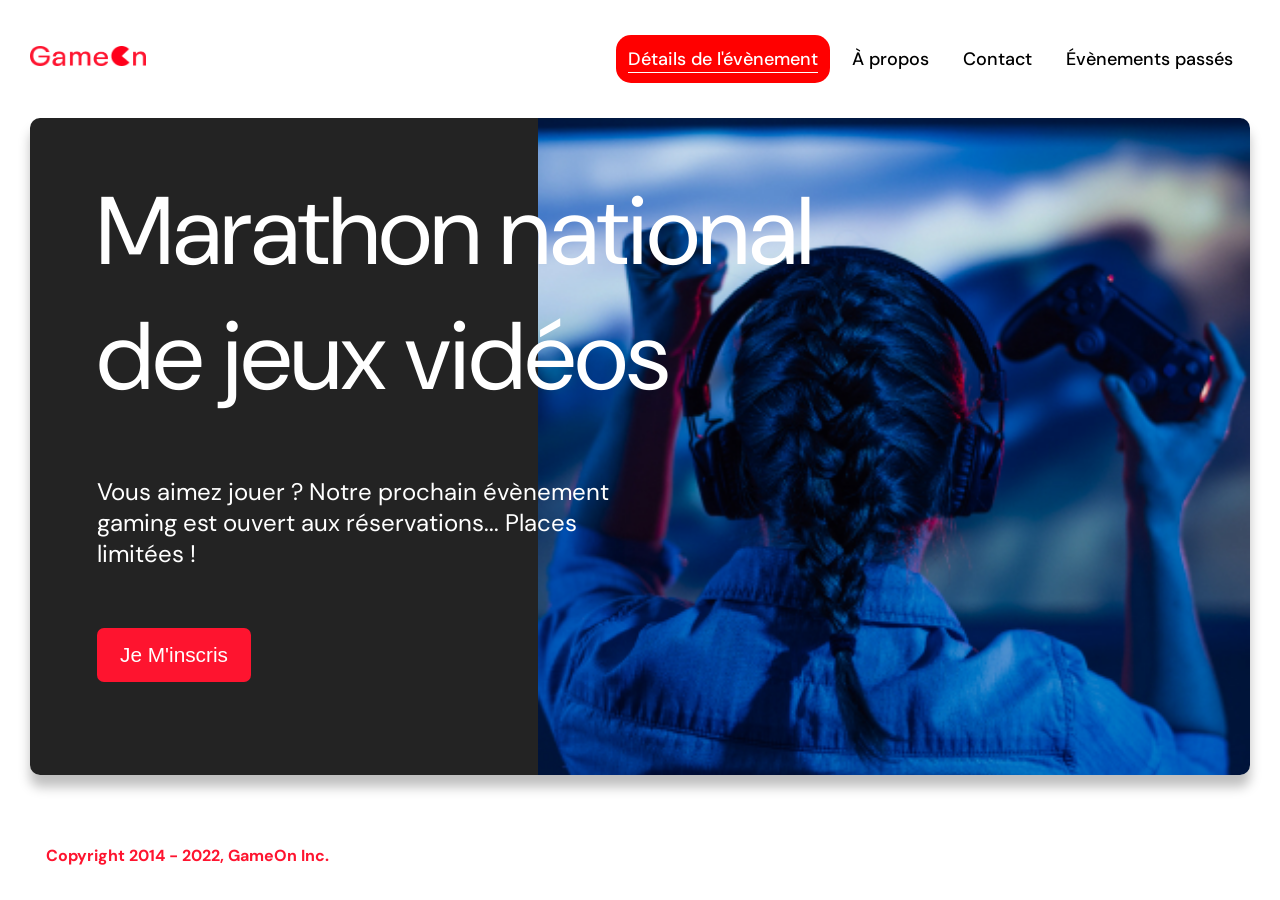
<file: index.html>
<!DOCTYPE html>
<html lang="fr">

<head>
  <meta charset="utf-8" />
  <meta name="viewport" content="width=device-width, initial-scale=1.0">
  <title>Reservation</title>
  <meta name="viewport" content="width=device-width, initial-scale=1" />
  <link rel="stylesheet" href="./css/modal.css" />
  <link rel="stylesheet" href="https://cdnjs.cloudflare.com/ajax/libs/font-awesome/6.7.2/css/all.min.css"
    integrity="sha512-Evv84Mr4kqVGRNSgIGL/F/aIDqQb7xQ2vcrdIwxfjThSH8CSR7PBEakCr51Ck+w+/U6swU2Im1vVX0SVk9ABhg=="
    crossorigin="anonymous" referrerpolicy="no-referrer" />
  <link rel="stylesheet" href="https://cdnjs.cloudflare.com/ajax/libs/font-awesome/4.7.0/css/font-awesome.min.css">
  <link href="https://fonts.googleapis.com/css?family=DM+Sans" rel="stylesheet" />
</head>

<body>

  <div class="topnav" id="myTopnav">
    <div class="header-logo">
      <img alt="logo" src="./images/Logo.png" />
    </div>

    <div class="main-navbar">

      <nav>
        <i class="fa-solid fa-xmark close-icon"></i>
        <a href="#" class="active"><span>Détails de l'évènement</span></a>
        <a href="#"><span>À propos</span></a>
        <a href="#"><span>Contact</span></a>
        <a href="#"><span>Évènements passés</span></a>
      </nav>
      <a href="#" id="menuIcon">
        <i class="fa fa-bars"></i>
      </a>
    </div>
  </div>

  <main>
    <div class="hero-section">
      <div class="hero-content">
        <h1 class="hero-headline">
          Marathon national<br>
          de jeux vidéos
        </h1>
        <p class="hero-text">
          Vous aimez jouer ? Notre prochain évènement gaming est ouvert
          aux réservations... Places limitées !
        </p>
        <button class="btn-signup modal-btn">
          je m'inscris
        </button>
      </div>
      <div class="hero-img">
        <img src="./images/bg_img.jpg" alt="img" />
      </div>
      <button class="btn-signup modal-btn">
        je m'inscris
      </button>
    </div>

    <div class="bground">
      <div class="content">
        <span class="close"></span>
        <div class="modal-body">
          <form name="reserve" action="index.html" method="get">
            <div class="formData">
              <label for="first">Prénom</label><br>
              <input class="text-control" type="text" id="first" name="first" minlength="2" /><br>
              <span class="error-message" id="first-error"></span>
            </div>
            <div class="formData">
              <label for="last">Nom</label><br>
              <input class="text-control" type="text" id="last" name="last" /><br>
              <span class="error-message" id="last-error"></span>
            </div>
            <div class="formData">
              <label for="email">E-mail</label><br>
              <input class="text-control" type="email" id="email" name="email" /><br>
              <span class="error-message" id="email-error"></span>
            </div>
            <div class="formData">
              <label for="birthdate">Date de naissance</label><br>
              <input class="text-control" type="date" id="birthdate" name="birthdate" max="2025-12-31" /><br>
              <span class="error-message" id="birthdate-error"></span>
            </div>
            <div class="formData">
              <label for="quantity">À combien de tournois GameOn avez-vous déjà participé ?</label><br>
              <input type="number" class="text-control" id="quantity" name="quantity" min="0" max="99">
              <span class="error-message" id="quantity-error"></span>
            </div>
            <p class="text-label">A quel tournoi souhaitez-vous participer cette année ?</p>
            <div class="formData">
              <input class="checkbox-input" type="radio" id="location1" name="location" value="New York" />
              <label class="checkbox-label" for="location1"><span class="checkbox-icon"></span>New York</label>

              <input class="checkbox-input" type="radio" id="location2" name="location" value="San Francisco" />
              <label class="checkbox-label" for="location2"><span class="checkbox-icon"></span>San Francisco</label>

              <input class="checkbox-input" type="radio" id="location3" name="location" value="Seattle" />
              <label class="checkbox-label" for="location3"><span class="checkbox-icon"></span>Seattle</label>

              <input class="checkbox-input" type="radio" id="location4" name="location" value="Chicago" />
              <label class="checkbox-label" for="location4"><span class="checkbox-icon"></span>Chicago</label>

              <input class="checkbox-input" type="radio" id="location5" name="location" value="Boston" />
              <label class="checkbox-label" for="location5"><span class="checkbox-icon"></span>Boston</label>

              <input class="checkbox-input" type="radio" id="location6" name="location" value="Portland" />
              <label class="checkbox-label" for="location6"><span class="checkbox-icon"></span>Portland</label>

              <span class="error-message" id="tournament-error"></span>
            </div>

            <div class="formData">
              <input class="checkbox-input" type="checkbox" id="checkbox1" checked />
              <label class="checkbox2-label" for="checkbox1"><span class="checkbox-icon"></span>J'ai lu et accepté les
                conditions d'utilisation.</label>
              <span class="error-message" id="checkbox1-error"></span>
              <br>
              <input class="checkbox-input" type="checkbox" id="checkbox2" />
              <label class="checkbox2-label" for="checkbox2"><span class="checkbox-icon"></span>Je souhaite être prévenu
                des prochains évènements.</label>
              <br>
            </div>
            <input class="btn-submit button" type="submit" value="C'est parti" />
          </form>
        </div>
      </div>
    </div>
  </main>
  <div class="confirmation_modal">
    <div class="confirm-bg">
      <i class="fa-solid fa-xmark"></i>
      <p>Merci pour <br>votre inscription</p>
      <button class="btn-close button">Fermer</button>
    </div>
  </div>
  <footer>
    <p class="copyrights">
      Copyright 2014 - 2022, GameOn Inc.
    </p>
  </footer>
  <script>
    
  </script>
  <script src="./javascript/modal.js"></script>
</body>

</html>
</file>
<file: css/modal.css>
:root {
  --font-default: "DM Sans", Arial, Helvetica, sans-serif;
  --font-slab: var(--font-default);
  --modal-duration: 0.8s;
}

/* General styles for all screen sizes (Mobile First) */
* {
  box-sizing: border-box;
  margin: 0;
  padding: 0;
}

body {
  margin: 0;
  display: flex;
  flex-direction: column;
  font-family: var(--font-default);
  font-size: 18px;
  max-width: 1440px;
  margin: 0 auto;
}

p {
  margin-bottom: 0;
  padding: 0.5vw;
}

img {
  padding-right: 1rem;
}

/* Top Navigation */
.topnav {
  overflow: hidden;
  margin: 30px;
  z-index: 10;
  display: flex;
  justify-content: space-between;
  align-items: center;
}

.header-logo {
  float: left;
}

.header-logo img {
  width: 132px;
  height: auto;
}

.main-navbar {
  float: right;
}

/* Style for the burger icon */
.topnav #menuIcon {
  display: block;
}

.topnav .fa {
  color: #FF001B;
}

/* Mobile menu styles (hidden by default) */
.main-navbar nav {
  position: fixed;
  top: 0;
  right: -100%;
  height: 100vh;
  width: 100%;
  background-color: rgba(255, 255, 255, 0.95);
  display: flex;
  flex-direction: column;
  justify-content: center;
  align-items: center;
  gap: 20px;
  z-index: 100;
  transition: right 0.3s ease-in-out;
}

.main-navbar nav.open {
  right: 0;
}

.main-navbar nav a {
  display: block;
  color: #000000;
  text-align: center;
  padding: 12px 12px;
  margin: 5px;
  text-decoration: none;
  font-size: 22px;
  font-weight: 500;
}

.main-navbar nav a:hover {
  background-color: #ff0000;
  color: #ffffff;
  border-radius: 15px;
}

.main-navbar nav a.active {
  background-color: #ff0000;
  color: #ffffff;
  border-radius: 15px;
  text-decoration: underline;
  text-underline-offset: 7px;
}

/* Style the close icon */
.main-navbar nav .fa-xmark {
  position: absolute;
  top: 20px;
  right: 20px;
  font-size: 2em;
  cursor: pointer;
  color: #FF001B;
  transition: 0.3s;
}

.main-navbar nav .fa-xmark:hover {
  transform: rotateZ(180deg);
}

/* Hide the close icon on larger screens */
/* Larger screens: Display the nav inline */
@media screen and (min-width: 768px) {
  .main-navbar nav {
    position: static;
    display: flex;
    flex-direction: row;
    justify-content: flex-end;
    align-items: center;
    background-color: transparent;
    width: auto;
    height: auto;
    gap: 0;
    transition: none;
  }

  .main-navbar nav a {
    display: block;
    color: #000000;
    text-align: center;
    padding: 12px 12px;
    margin: 5px;
    text-decoration: none;
    font-size: 16px;
    font-weight: 500;
  }
  .topnav #menuIcon {
    display: none;
  }
  .main-navbar nav .fa-xmark {
    display: none;
  }
}

/* Main Content */
main {
  font-size: 130%;
  font-weight: bolder;
  color: black;
  padding: 0 30px;
  border-radius: 2rem;
  text-align: justify;
  position: relative;
}

/* Modal Button */
.modal-btn {
  font-size: 145%;
  background: #fe142f;
  display: flex;
  margin: auto;
  padding: 0.75rem 2.5rem;
  color: #fff;
  border-radius: 1rem;
  cursor: pointer;
}

.modal-btn:hover {
  background: #3876ac;
}

/* Footer */
.footer {
  margin: 20px;
  padding: 10px;
  font-family: var(--font-slab);
}

/* Modal form */
.button {
  background: #fe142f;
  margin-top: 0.5em;
  padding: 1em;
  color: #fff;
  border-radius: 15px;
  cursor: pointer;
  font-size: 16px;
}

.button:hover {
  background: #3876ac;
}

.smFont {
  font-size: 16px;
}

.bground {
  display: none;
  position: fixed;
  z-index: 1;
  left: 0;
  top: 0;
  height: 100%;
  width: 100%;
  overflow: auto;
  background-color: rgba(255, 255, 255, 1);
  padding-top: 75px;
}

.content {
  margin: 5% auto;
  width: 100%;
  max-width: 500px;
  animation-name: modalopen;
  animation-duration: var(--modal-duration);
  background: #232323;
  border-top-left-radius: 10px;
  border-top-right-radius: 10px;
  overflow: hidden;
  position: relative;
  color: #fff;
  padding-top: 10px;
  position: relative;
}

.content.closing {
  animation-name: modalclose;
  animation-duration: var(--modal-duration);
}

.modal-body {
  padding: 15px 8%;
  margin: 15px auto;
}

.confirmation_modal {
  position: absolute;
  top: 0;
  bottom: 0;
  left: 0;
  right: 0;
  display: none;
  justify-content: center;
  align-items: center;
  width: 100%;
  height: 100%;
  background-color: #FFFFFF;
  backdrop-filter: blur(15px);
  z-index: 1;
  padding-top: 80px;
}

.confirm-bg {
  font-size: 36px;
  font-weight: 400;
  width: 536px;
  height: 850px;
  background-color: #232323;
  text-align: center;
  line-height: 2em;
  display: flex;
  flex-direction: column;
  align-items: center;
  justify-content: space-between;
  color: #FFFFFF;
  border-top-left-radius: 8px;
  border-top-right-radius: 8px;
  padding: 20px;
}

.fa-xmark {
  align-self: flex-end;
}

label {
  font-family: var(--font-default);
  font-size: 17px;
  font-weight: normal;
  display: inline-block;
  margin-bottom: 11px;
}

input {
  padding: 8px;
  border: 0.8px solid #ccc;
  outline: none;
}

.error-message {
  color: red;
  font-size: 14px;
  margin-top: 10px;
  display: none;
}

.error {
  border: 3px solid red;
}

.text-control {
  margin: 0;
  padding: 8px;
  width: 100%;
  border-radius: 8px;
  font-size: 20px;
  height: 48px;
}

.formData[data-error]::after {
  content: attr(data-error);
  font-size: 0.4em;
  color: #e54858;
  display: block;
  margin-top: 7px;
  margin-bottom: 7px;
  text-align: right;
  line-height: 0.3;
  opacity: 0;
  transition: 0.3s;
}

.formData[data-error-visible="true"]::after {
  opacity: 1;
}

.formData[data-error-visible="true"] .text-control {
  border: 2px solid #e54858;
}

.checkbox-label,
.checkbox2-label {
  position: relative;
  margin-left: 36px;
  font-size: 12px;
  font-weight: normal;
}

.checkbox-label .checkbox-icon,
.checkbox2-label .checkbox-icon {
  display: block;
  width: 20px;
  height: 20px;
  border: 2px solid #279e7a;
  border-radius: 50%;
  text-indent: 29px;
  white-space: nowrap;
  position: absolute;
  left: -30px;
  top: -1px;
  transition: 0.3s;
}

.checkbox-label .checkbox-icon::after,
.checkbox2-label .checkbox-icon::after {
  content: "";
  width: 13px;
  height: 13px;
  background-color: #279e7a;
  border-radius: 50%;
  text-indent: 29px;
  white-space: nowrap;
  position: absolute;
  left: 50%;
  top: 50%;
  transform: translate(-50%, -50%);
  transition: 0.3s;
  opacity: 0;
}

.checkbox-input {
  display: none;
}

.checkbox-input:checked + .checkbox-label .checkbox-icon::after,
.checkbox-input:checked + .checkbox2-label .checkbox-icon::after {
  opacity: 1;
}

.checkbox-input:checked + .checkbox2-label .checkbox-icon {
  background: #279e7a;
}

.checkbox2-label .checkbox-icon {
  border-radius: 4px;
  border: 0;
  background: #c4c4c4;
}

.checkbox2-label .checkbox-icon::after {
  width: 7px;
  height: 4px;
  border-radius: 2px;
  background: transparent;
  border: 2px solid transparent;
  border-bottom-color: #fff;
  border-left-color: #fff;
  transform: rotate(-55deg);
  left: 21%;
  top: 19%;
}

.close {
  position: absolute;
  right: 15px;
  top: 15px;
  width: 32px;
  height: 32px;
  opacity: 1;
  cursor: pointer;
  transform: scale(0.7);
  z-index: 1;
  transition: 0.3s;
}

.close:hover {
  transform: rotateZ(180deg);
}

.close:before,
.close:after {
  position: absolute;
  left: 15px;
  content: " ";
  height: 33px;
  width: 3px;
  background-color: #fff;
}

.close:before {
  transform: rotate(45deg);
}

.close:after {
  transform: rotate(-45deg);
}

.btn-submit,
.btn-signup,
.btn-close {
  background: #fe142f;
  display: block;
  margin: 0 auto;
  border-radius: 7px;
  font-size: 1rem;
  padding: 12px 82px;
  color: #fff;
  cursor: pointer;
  border: 0;
}

/* custom select styles */
.custom-select {
  position: relative;
  font-family: Arial;
  font-size: 1.1rem;
  font-weight: normal;
}

.custom-select select {
  display: none;
}

.select-selected {
  background-color: #fff;
}

/* Style the arrow inside the select element: */
.select-selected:after {
  position: absolute;
  content: "";
  top: 10px;
  right: 13px;
  width: 11px;
  height: 11px;
  border: 3px solid transparent;
  border-bottom-color: #f00;
  border-left-color: #f00;
  transform: rotate(-48deg);
  border-radius: 5px 0 5px 0;
}

/* Point the arrow upwards when the select box is open (active): */
.select-selected.select-arrow-active:after {
  transform: rotate(135deg);
  top: 13px;
}

.select-items div,
.select-selected {
  color: #000;
  padding: 11px 16px;
  border: 1px solid transparent;
  border-color: transparent transparent rgba(0, 0, 0, 0.1) transparent;
  cursor: pointer;
  border-radius: 8px;
  height: 48px;
}

/* Style items (options): */
.select-items {
  position: absolute;
  background-color: #fff;
  top: 89%;
  left: 0;
  right: 0;
  z-index: 99;
}

/* Hide the items when the select box is closed: */
.select-hide {
  display: none;
}

.select-items div:hover,
.same-as-selected {
  background-color: rgba(0, 0, 0, 0.1);
}

/* custom select end */
.text-label {
  font-weight: normal;
  font-size: 16px;
}

.hero-section {
  height: 657px;
  border-radius: 10px;
  display: grid;
  grid-template-columns: repeat(12, 1fr);
  overflow: hidden;
  box-shadow: 0 12px 12px 0px rgba(0, 0, 0, 0.25);
  margin-bottom: 10px;
}

.hero-content {
  padding: 51px 67px;
  grid-column: span 5;
  background: #232323;
  color: #fff;
  position: relative;
  text-align: left;
  /* min-width: 424px; */
}

/* .hero-content::after {
  content: "";
  width: 100%;
  height: 100%;
  background: #232323;
  position: absolute;
  right: -80px;
  top: 0;
} */

.hero-content > * {
  position: relative;
  z-index: 1;
}

.hero-headline {
  font-size: 6rem;
  font-weight: 500;
  font-weight: normal;
  white-space: nowrap;
}

.hero-text {
  width: 146%;
  font-weight: normal;
  font-size: 24px;
  margin-top: 57px;
  padding: 0;
}

.btn-signup {
  outline: none;
  text-transform: capitalize;
  font-size: 1.3rem;
  padding: 15px 23px;
  margin: 0;
  margin-top: 59px;
}

.hero-img {
  grid-column: span 7;
}

.hero-img img {
  width: 100%;
  height: 100%;
  padding: 0;
}

.copyrights {
  color: #fe142f;
  padding: 0;
  font-size: 1rem;
  margin: 60px 0 30px;
  font-weight: bolder;
}

.hero-section > .btn-signup {
  display: none;
}

footer {
  padding-left: 2vw;
  padding-right: 2vw;
  margin: 0 20px;
}

@media screen and (min-width: 825px){
  .main-navbar nav a {
    font-size: 18px;
  }
}

@media screen and (max-width: 1050px) {

  .main-navbar a {
    margin: 0;
    padding: 7px 5px;
  }

  /* .main-navbar a span {
    font-size: 15px;
  } */

  .hero-headline {
    font-size: 4.5rem;
  }
}

@media screen and (max-width: 800px) {
  .topnav {
    margin: 50px 10px 50px 30px;
  }

  main {
    padding: 0 30px;
  }
/* 
  .bground {
    padding-top: 50px;
  } */

  .confirmation_modal {
    padding-top: 80px;
  }

  .confirm-bg .btn-close {
    bottom: 80px;
  }

  .hero-headline {
    font-size: 3.5rem;
  }

  .hero-section {
    display: block;
    box-shadow: unset;
    height: unset;
  }

  .hero-content {
    background: #fff;
    color: #000;
    padding: 0px;
    min-width: unset;
  }

  .hero-content::after {
    content: unset;
  }

  .hero-content .btn-signup {
    display: none;
  }

  .hero-headline {
    font-size: 40px;
    white-space: normal;
  }

  .hero-text {
    width: unset;
    font-size: 1.5rem;
    word-wrap: break-word;
  }

  .hero-img img {
    border-radius: 10px;
    margin-top: 40px;
  }

  .hero-section > .btn-signup {
    display: block;
    margin: 32px auto 10px;
    padding: 12px 35px;
  }

  .copyrights {
    margin-top: 50px;
    text-align: center;
  }
}

@keyframes modalopen {
  from {
    opacity: 0;
    transform: translateY(-150px);
  }

  to {
    opacity: 1;
  }
}

@keyframes modalclose {
  from {
    opacity: 1;
  }

  to {
    opacity: 0;
    transform: translateY(-150px);
  }
}
</file>
